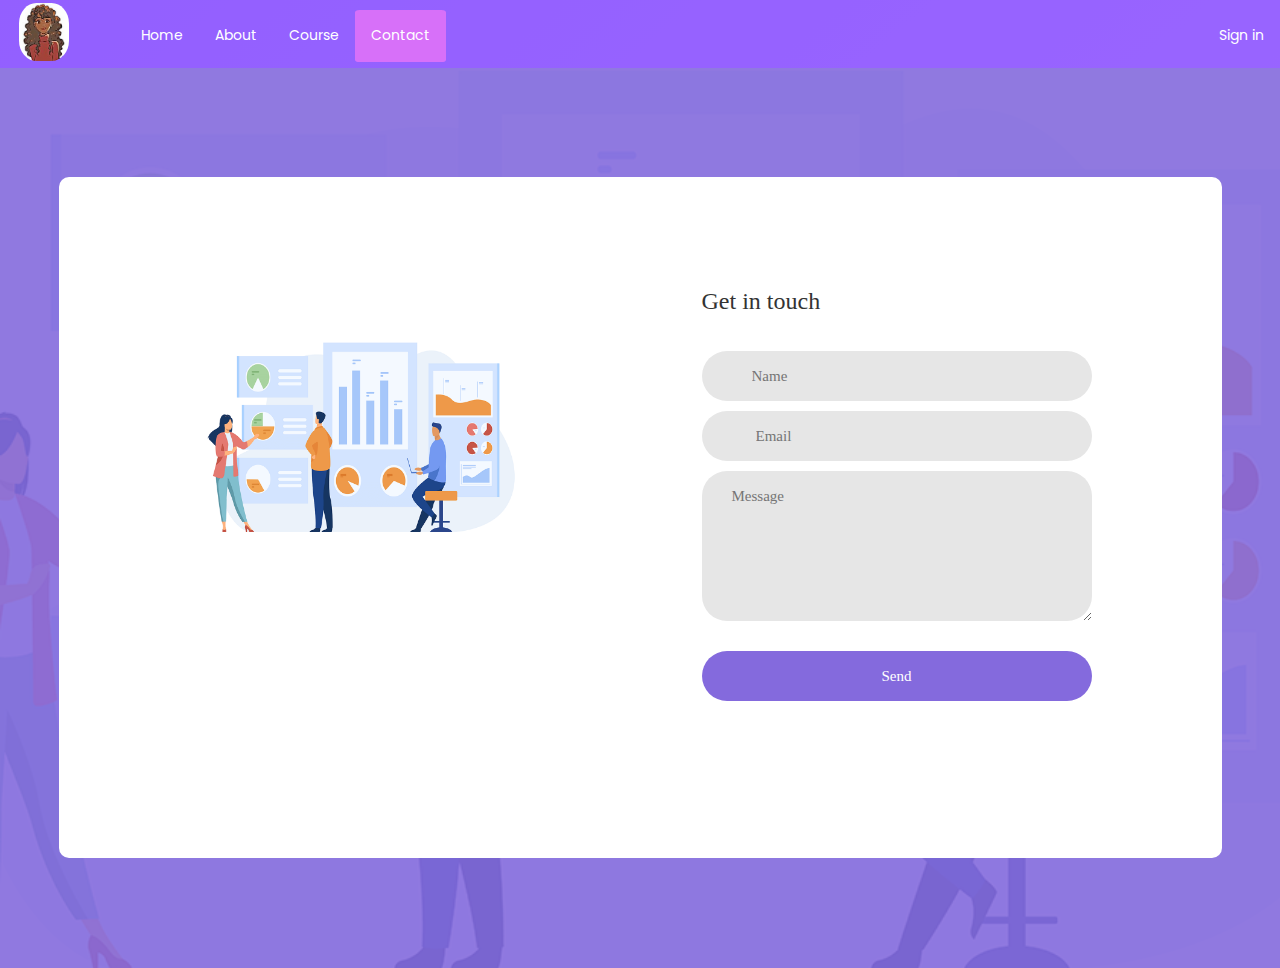
<file: contact.html>
<!DOCTYPE html>
<html lang="en" dir="ltr">
  <head>
    <meta charset="utf-8">
    
    <link rel="stylesheet" type="text/css" href="pro.css"/>
    <link rel="stylesheet" type="text/css" href="contact.css"/>
    <title>Qazaqsha</title>
  </head>
  <body>

    <ul>
      <li><img class="img1" src="d8ed00a6d92e124b4d3dd4792c141b6c.5dLIL.jpg" alt="Avatar Logo"> </li>
      <li><a  href="index.html">Home</a></li> 
      <li><a href="about-us.html">About</a></li>
      <li class="dropdown">
        <a href="javascript:void(0)" class="dropbtn">Course</a>
        <div class="dropdown-content">
          <a href="prog.html">Alphabet</a>
          <a href="vocabulary.html">Vocabulary</a>
  
        </div>
      </li>
      <li><a href="contact.html" class="active">Contact</a></li>
      <li style="float:right"><a href="http://localhost/pagelo/login.php">Sign in</a></li>
    </ul>
      
    <div class="bg-contact100" style="background-image: url('skills.png');">
      <div class="container-contact100">
        <div class="wrap-contact100">
          <div class="contact100-pic js-tilt" data-tilt>
            <img src="skills.png" alt="IMG">
          </div>
          <form class="contact100-form validate-form">
            <span class="contact100-form-title">Get in touch</span>

            <div class="wrap-input100 validate-input" data-validate="Name is required">
              <input id="nam" class="input100" type="text" name="name" placeholder="Name">
                <span class="focus-input100"></span>
                <span class="symbol-input100"><i class="fa fa-user" aria-hidden="true"></i></span>
            </div>

            <div class="wrap-input100 validate-input" data-validate="Valid email is required: ex@abc.xyz">
              <input id="email" class="input100" type="text" name="email" placeholder="Email">
                <span class="focus-input100"></span>
                <span class="symbol-input100"><i class="fa fa-envelope" aria-hidden="true"></i></span>
            </div>

            <div class="wrap-input100 validate-input" data-validate="Message is required">
              <textarea id="messagge" class="input100" name="messagge" placeholder="Message"></textarea>
              <span class="focus-input100"></span>
            </div>
            <div class="container-contact100-form-btn">
              <button onClick="store()" type="submit" class="contact100-form-btn">Send</button>
            </div>

          </form>
        </div>
      </div>
    </div>

    <script src="https://ajax.googleapis.com/ajax/libs/jquery/3.6.0/jquery.min.js"></script> 
    <script src="https://cdn.jsdelivr.net/npm/bootstrap@5.0.2/dist/js/bootstrap.bundle.min.js" integrity="sha384-MrcW6ZMFYlzcLA8Nl+NtUVF0sA7MsXsP1UyJoMp4YLEuNSfAP+JcXn/tWtIaxVXM" crossorigin="anonymous"></script>
    <script href="contact.js" type="text/js"></script>
    <script>
      
var nam = document.getElementById('nam').value
    var email = document.getElementById('email').value
    var messagge = document.getElementById('messagge').value
    console.log(nam)
    console.log(email)
    console.log(messagge)


function store() {
    localStorage.setItem('nam', nam.value);
    localStorage.setItem('email', email.value);
    localStorage.setItem('messagge', messagge.value);
}
    </script>
  </body>
</html>
</file>
<file: pro.css>
@import url("https://fonts.googleapis.com/css2?family=Poppins:wght@200;300;400;500;600;700;800;900&display=swap");
*{
    margin: 0%;
   box-sizing: border-box;
    font-family: 'Poppins', sans-serif;  
}

body{
    min-height:100vh;
    background: linear-gradient(-40deg, rgba(255, 255, 255, 0.8) 0%, #e0e5ff 100%);
} 
.img1{
    margin:2% 0 0 15%;
    width:40%; 
    border-radius: 35%;
}
ul {
    list-style-type: none;
    margin: 0;
    padding: 0;
    overflow: hidden;
    background-color: rgba(107, 27, 255, 0.662);
  }
  
  li {
    float: left;
  }
  
  li a {
    display: block;
    color: black;
    text-align: center;
    margin-top: 10px;
    padding: 10px 16px;
    text-decoration: none;
  }
  
  li a:hover:not(.active) {
    background-color: rgb(210, 129, 251);
    border-radius: 5%;
  }
  
  .active {
    background-color: #d770f9;
    border-radius: 5%;
  }
  li a, .dropbtn {
    display: inline-block;
    color: white;
    text-align: center;
    padding: 14px 16px;
    text-decoration: none;
  }
  
  li.dropdown {
    display: inline-block;
  }
  
  .dropdown-content {
    display: none;
    position: absolute;
    background-color: #f9f9f9;
    min-width: 160px;
    box-shadow: 0px 8px 16px 0px rgba(0,0,0,0.2);
    z-index: 1;
  }
  
  .dropdown-content a {
    color: black;
    padding: 12px 16px;
    text-decoration: none;
    display: block;
    text-align: left;
  }
  
  .dropdown:hover .dropdown-content {
    display: block;
  }

.container{
  display: flex;
  overflow: hidden;
  width: 100%;
  height: auto; 
  justify-content: space-between; 
  align-items: flex-start;
  border-radius: 4px;
  background: linear-gradient(to right bottom, rgba(155, 146, 255, 0.8), #aaffef);
}
.text{
  display: flex;
  width: 50%;
  height: 100%;
  padding: 5vw 2vw 4vw 10vw;
  flex-direction: column;
  align-items: flex-start;
}
button{
  padding: 8px 15px;
    background: white;
    border: none;
    border-radius: 30px;
    display: flex;
    justify-content: space-between;
    align-items: center;
    width: 433px;
}
.br{
  align-items: center;
  text-decoration: none; 
  color:black;
} 
a{
  color:white;
  text-decoration: none;
}
.card{
  width: 60vw;
  height: auto;
  margin: 5% 0% 0% 5%;
}
.space{
  margin-top: 2vw;
}
.main {
  margin-top:2vw;
}

.all {
    max-width: 1170px;
    margin: 0 auto;
    padding: 80px 0;
}
.title { 
  text-align: center;
  margin-bottom: 5vw;
}

.teach__content {
  display: grid;
  grid-template-columns: 1fr 1fr 1fr;
  column-gap: 30px;
  row-gap: 30px;
}

.teach__items {
  width: 100%;
  padding: 28px 57px;
  background: white;
  box-shadow: 0px 10px 40px rgba(0, 0, 0, 0.05);
  border-radius: 20px;
  height: 100px;
  text-align: left;
  display: flex;
  align-items: center;
}

.teach__items img {
  margin-right: 15px;
}

.teach__items p {
  font-style: normal;
  font-weight: 400;
  font-size: 18px;
  line-height: 120%;;
  color: var(--text-color-2);
}

.teach__illustration_img1 {
  position:absolute;
  top: 80px;
  right: 0;
}
.design{
font-size: 55px;
}
.cerd{
  width: 26vw;
  height: 32vw;
  display: inline-block;
  margin: 3vw;
}
.textS{
  font-style: normal;
  font-weight: 400;
  font-size: 18px;
  line-height: 120%;;
  color: var(--text-color-2);
}
.cerd-d{
  background-color: rgb(242, 211, 255);
  border-radius: 1vw;  
  padding: 2vw 3vw 2vw;
}
.cerd-a{
  background-color: rgb(219, 255, 233);
  border-radius: 1vw;  
  padding: 2vw 3vw 2vw;
}
.cerd-b{
  background-color: rgb(255, 247, 199);
  border-radius: 1vw;  
  padding: 2vw 3vw 2vw;
}
.footer-4 {
    display: block;
    padding-top: 64px;
    padding-bottom: 65px;
    background-color: #181919;
}
.wrapper-1160 {
  max-width: 1230px;
  margin-right: auto;
  margin-left: auto;
  padding-right: 15px;
  padding-left: 15px;
}
.footer-hero {
  display: flex;
  flex-direction: row;
  justify-content: space-between;
  align-items: center;
}
.footer-content {
  display: flex;
  margin-top: 50px;
  justify-content: space-between;
  align-items: flex-start;
}
.footer-grid {
  display: flex;
  width: 100%;
  max-width: 610px;
  justify-content: space-between;
  grid-auto-columns: 1fr;
  grid-template-columns: 1fr 1fr;
  grid-template-rows: auto auto;
}
.footer-link-2 {
  display: block;
  margin-bottom: 10px;
  font-family: Inter,sans-serif;
  color: #aab2bd;
  font-size: 16px;
  text-decoration: none;
}
.social-wrap {
  display: flex;
  align-items: center;
  grid-auto-columns: 1fr;
  grid-template-columns: 1fr 1fr 1fr 1fr;
  grid-template-rows: auto;
}
.socila-link {
  margin-right: 10px;
}

.big-text-block {
  display: flex;
  margin-top: 3vw;
  margin-bottom: 80px;
  flex-direction: column;
  align-items: center;
}
.subheading {
  margin-bottom: 8px;
  font-family: Inter,sans-serif;
  color: #ff24a6;
  font-size: 16px;
  font-weight: 400;
  text-align: center;
  letter-spacing: 1px;
  text-transform: uppercase;
}
.big-text-multi-line {
  max-width: 800px;
  margin-bottom: 0;
  font-family: Inter,sans-serif;
  font-size: 48px;
  line-height: 120%;
  font-weight: 700;
  text-align: center;
}
.animate-typing[data-animate-index="0"]::after {
  content: '|';
  animation: animateCursor 300ms, infinite, alternate, cubic-bezier(.68,-0.55,.27,1.55);
}
.footer-buttons {
  display: flex;
  margin-top: 24px;
  flex-wrap: wrap;
} 
.button_fill {
    width: 14vw;
    margin-right: 1vw;
    padding: 1vw;
    border: 1px #b16ae6;
    border-radius: 6px;
    background: linear-gradient(124deg,#00dbdb,#b16ae6);
    transition: .1s;
    text-align: center;
    text-decoration: none;
    letter-spacing: 2px;
   text-transform: uppercase;
}
.button_outline {
  display: flex;
    width: 14vw;
    margin-left: 1vw;
    justify-content: center;
    align-items: center;
    border: 1px solid #b16ae6;
    border-radius: 6px;
    text-align: center;
    text-decoration: none;
    letter-spacing: 2px;
   text-transform: uppercase;
}
.column._4-col {
  width: 28.571vw;  
}
.margin-bottom---s {
  margin-bottom: 3.571vw;
}
.footer-form {  
  display: flex;   
  border-radius: 6px;
  background-color: #1f1f1f;
}
.footer-form-block {
  width: 100%;
  margin-bottom: 0;
}
.footer-text-field {
  height: auto;
  margin-bottom: 0;
  padding-top: 10px;
  padding-left: 30px;
  border: 1px #000;
  border-top-left-radius: 6px;
  border-bottom-left-radius: 6px;
  background-color: #1f1f1f;
  color: #fff;
}
.w-input, .w-select {
  display: block;
  width: 100%;
  padding: 1vw 2vw;
}
.button-outline {
  padding: 2px;
  border-radius: 6px;
  background-image: linear-gradient(124deg,#00dbdb,#b16ae6);
}
.button {
  padding: 15px 32px 12px;
  border-color: #444;
  border-radius: 6px;
  background-color: #282828;
  color: #fff;
  font-size: 12px;
  line-height: 125%;
  font-weight: 700;
  text-align: center;
  letter-spacing: .01em;
  text-transform: uppercase;
}

.w-form-done {
  display: none;
  padding: 20px;
  text-align: center;
  background-color: #ddd;
}
.background---dark-black {
  background-color: #000;
}
.padding---xs {
  padding: 20px;
}
.component-outline {
  padding: 1px;
  background-image: linear-gradient(280deg,#00dbdb,#ee6b57 50%,#b16ae6);
}
.w-form-fail {
  display: none;
  margin-top: 10px;
  padding: 10px;
  background-color: #ffdede;
}
.word {
  margin: auto;
  color:#00dbdb;
  font: 700 normal 2em 'tahoma';
  text-shadow: 5px 2px #b16ae6, 2px 4px #b16ae6, 3px 5px #b16ae6;
}
.b1{
    padding: 8px 15px;
    color: black;
    font-size: 20px;
    border: none;
    border-radius: 30px;
    display: flex;
    justify-content: space-between;
    align-items: center;
    width: 433px;
}

/*INDEX.HTML */

.main__button {
  padding: 8px 15px;
  background: var(--white-color);
  border: none;
  border-radius: 30px;
  display: flex;
  justify-content: space-between;
  align-items: center;
  width: 433px;
}

.main__button p {
  margin: 0 16px 0 35px;
  font-family: 'Montserrat';
  font-style: normal;
  font-weight: 500;
  font-size: 24px;
  line-height: 29px;
  color: #3D798F;
}

.main__button img {
  background:black;
  padding: 0;
  border-radius: 50%;
  border: 0;
}

.main__button:hover {
  transition: 0.3s;
  background: rgb(230, 230, 230);
}


.main__back-img {
  position:absolute;
  z-index: 0;
  right: 0;
}


.main__modal {
  display: none;
  position: fixed;
  z-index: 15;
  padding-top: 100px;
  left: 0;
  top: 0;
  width: 100%;
  height: 100%;
  overflow: auto;
  background-color: rgb(0,0,0);
  background-color: rgba(0,0,0,0.4);
}

.main__modal_content {
    background-color: blueviolet;
    margin: auto;
    padding: 3vw;
    border: 0;
    width: 25vw;
    border-radius: 20px;
    text-align: left;
}

.main__modal_close {
  float: right;
}

.main__modal_close:hover,
.main__modal_close:focus {
  color: #000;
  text-decoration: none;
  cursor: pointer;
}

#main__modal_title {
  font-style: normal;
  font-weight: 800;
  font-size: 20px;
  line-height: 120%; 
  margin: 0 0 16px 0;
} 

.main__modal_name, .main__modal_email, .main__modal_phone {
  width: 280px;
  margin: 0 0 13px 0;
  padding: 16px 15px;
  color: var(--text-color-1);
  border: 1px solid #E5E5E5;
  box-sizing: border-box;
  border-radius: 10px;
  outline: none;
  font-style: normal;
  font-weight: normal;
  font-size: 16px;
  line-height: 120%;
}

.main__modal_container {
  display: block;
  position: relative;
  padding: 2.5px 0 0 35px;
  margin: 0 0 20px 0;
  cursor: pointer;
  font-style: normal;
  font-weight: normal;
  font-size: 14px;
  line-height: 120%;

}

.main__modal_container input {
  position: absolute;
  opacity: 0;
  cursor: pointer;
  left: 0;
}

.main__modal_checkmark {
  position: absolute;
  top: 0;
  left: 0;
  height: 19px;
  width: 20px;
  background: none;
  border-radius: 3px;
  border: 1px solid #9c9c9c;
}


.main__modal_checkmark:after {
  content: "";
  position: absolute;
  display: none;
}

.main__modal_container input:checked ~ .main__modal_checkmark:after {
  display: block;
}

.main__modal_container .main__modal_checkmark:after {
  left: 5px;
  top: 2px;
  width: 8px;
  height: 8px;
  border: solid white;
  border-width: 0 2px 2px 0;
  transform: rotate(45deg);
  border-radius: 1px;
}

.main__modal_button {
  font-style: normal;
  font-weight: bold;
  font-size: 20px;
  line-height: 120%;
  color: var(--white-color);
  background-color: var(--bg-color-1);
  border: none;
  padding: 13px 0;
  border-radius: 30px;
  width: 100%;
}
</file>
<file: contact.css>
@import url("https://fonts.googleapis.com/css2?family=Poppins:wght@200;300;400;500;600;700;800;900&display=swap");
  *{
    margin:0;
    padding:0;
    box-sizing:border-box
}
a {
    font-family: 'Poppins', sans-serif;  
    font-size:14px;
    line-height:1.7;
    color:#666;
    margin:0;
    transition:all .4s;
}
a:focus{
    outline:none
}
a:hover{
    text-decoration:none;
    color:#55ff00
}
h1,h2,h3,h4,h5,h6{
    margin:0
}
p{
    font-family:Montserrat-Regular;
    font-size:14px;
    line-height:1.7;
    color:#666;
    margin:0
}
ul,li{
    margin:0;
    list-style-type:none
}
input{
    outline:none;
    border:none
}
textarea{
    outline:none;border:none
}
textarea:focus,input:focus{
    border-color:transparent;
}
button{
    outline:none;
    border:none;
    background:0 0;
}button:hover{
    cursor:pointer
}
.bg-contact100{
    width:100%;
    background-repeat:no-repeat;
    background-position:center center;
    background-size:cover
}
.container-contact100{
    width:100%;
    min-height:100vh; 
    display:flex;
    flex-wrap:wrap;
    justify-content:center;
    align-items:center;
    padding:15px;background:rgba(132,106,221,.9)
}.wrap-contact100{
    width:1163px;
    background:#fff;
    border-radius:10px;
    overflow:hidden;
    display:flex;
    flex-wrap:wrap;
    justify-content:space-between;
    padding:110px 130px 157px 148px
}.contact100-pic{
    width:310px;
    padding-top:55px;
}.contact100-pic img{
    max-width:100%
}.contact100-form{
    width:390px
}.contact100-form-title{
    display:block;
    font-family:Montserrat-ExtraBold;
    font-size:24px;
    color:#333;
    line-height:1.2;
    text-align:left;
    padding-bottom:36px
}input.input100{
    height:50px;
    border-radius:25px;
    padding:0 30px 0 50px
}input.input100[name=email]{
    padding:0 30px 0 54px
}textarea.input100{
    min-height:150px;
    border-radius:25px;
    padding:14px 30px
}.wrap-input100{
    position:relative;
    width:100%;
    z-index:1;
    margin-bottom:10px
}.input100{
    display:block;
    width:100%;
    background:#e6e6e6;
    font-family:Montserrat-Bold;
    font-size:15px;
    line-height:1.5;
    color:#666
}.focus-input100{
    display:block;
    position:absolute;
    border-radius:25px;
    bottom:0;
    left:0;
    z-index:-1;
    width:100%;
    height:100%;
    box-shadow:0 0;
    color:rgba(132,106,221,.5)
}.input100:focus+.focus-input100{
    animation:anim-shadow .5s ease-in-out forwards 
}
@keyframes anim-shadow{
    to{box-shadow:0 0 60px 25px;opacity:0}
}
.symbol-input100{
    display:flex;
    align-items:center;
    position:absolute;
    border-radius:25px;
    bottom:0;
    left:0;
    width:100%;
    height:100%;
    padding-left:30px;
    pointer-events:none;
    color:#aaa;
    font-size:15px;
    transition:all .4s
}
.input100:focus+.focus-input100+.symbol-input100{
    color:#846add;padding-left:22px
}
  
    .container-contact100-form-btn{
        width:100%;
        display:flex;
        flex-wrap:wrap;
        justify-content:center;
        padding-top:20px
    }
    .contact100-form-btn{
        width:100%;
        height:50px;
        border-radius:25px;
        background:#846add;
        font-family:Montserrat-Bold;
        font-size:15px;
        line-height:1.5;
        color:#fff; 
        
        display:flex;
        justify-content:center;
        align-items:center;
        padding:0 25px;
        transition:all .4s;
    }
    
    .contact100-form-btn:hover{background:#333}
    @media(max-width:1200px){
        .contact100-pic{
            width:33.5%
        }
        .contact100-form{
            width:44%
        }
    }@media(max-width:992px){
        .wrap-contact100{
            padding:110px 80px 157px 90px
        }
        .contact100-pic{
            width:35%
        }
        .contact100-form{
            width:55%
        }
    }
    @media(max-width:768px){
        .wrap-contact100{
            padding:110px 80px 157px
        }
        .contact100-pic{
            display:none
        }
        .contact100-form{
            width:100%
        }
    }@media(max-width:576px){
        .wrap-contact100{
            padding:110px 15px 157px
        }
    }
    .validate-input{
        position:relative
    }
    .alert-validate::before{
        content:attr(data-validate);
        position:absolute;
        max-width:70%;
        background-color:#fff;
        border:1px solid #c80000;
        border-radius:13px;
        padding:4px 25px 4px 10px;
        top:50%;
        transform:translateY(-50%);
        right:8px;
        pointer-events:none;
        font-family:Montserrat-Medium;
        color:#c80000;
        font-size:13px;
        line-height:1.4;
        text-align:left;
        visibility:hidden;
        opacity:0;
        transition:opacity .4s
    }
    .alert-validate::after{
        content:"\f06a";
        font-family:FontAwesome;
        display:block;
        position:absolute;
        color:#c80000;
        font-size:15px;
        top:50%;  
        transform:translateY(-50%);
        right:13px
    }.alert-validate:hover:before{
        visibility:visible;
        opacity:1
    }

    @media(max-width:992px){
        .alert-validate::before{
            visibility:visible;
            opacity:1;
        }
    }
</file>
